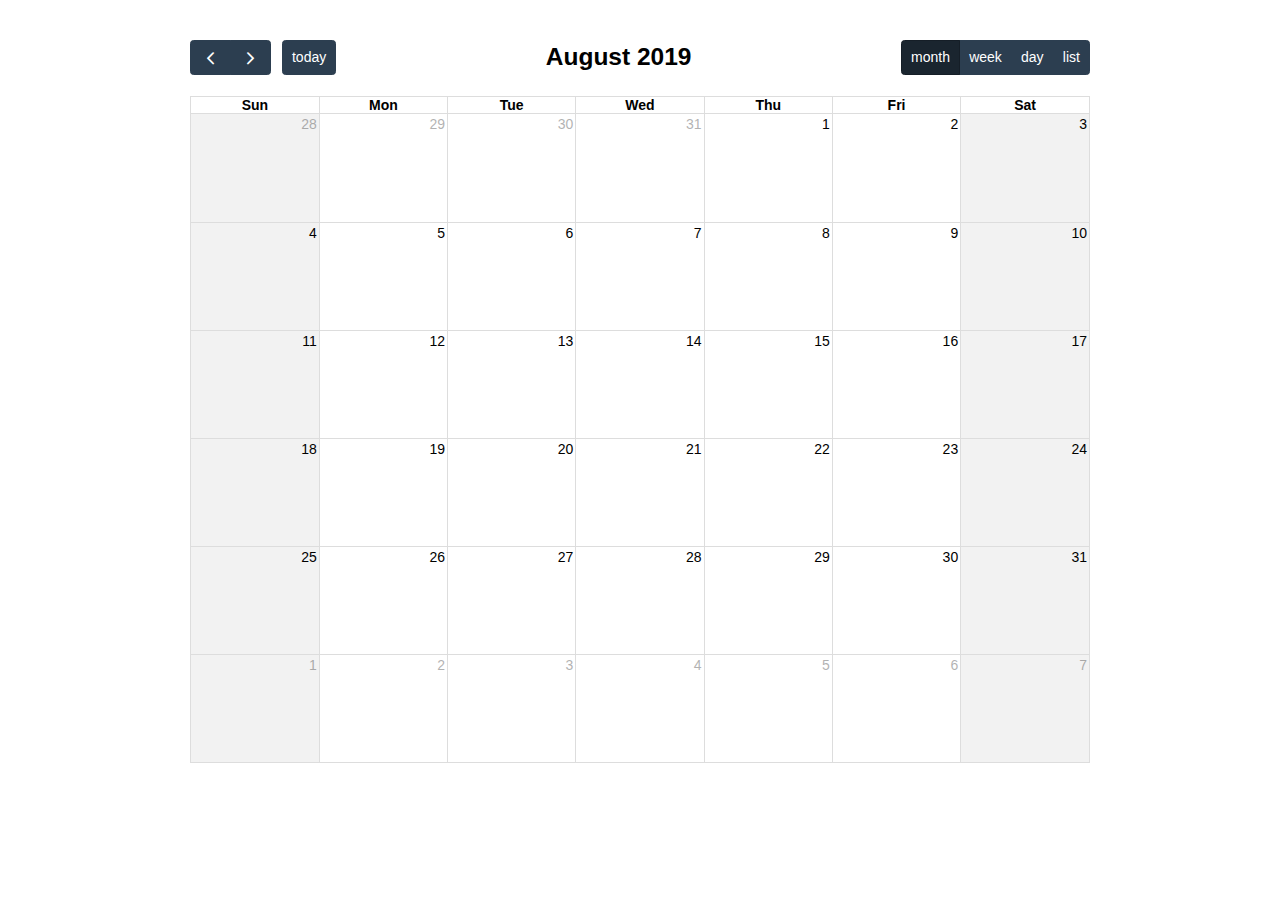
<file: background-events.html>
<!DOCTYPE html>
<html>

<head>
    <meta charset='utf-8' />
    <link href='packages/core/main.css' rel='stylesheet' />
    <link href='packages/daygrid/main.css' rel='stylesheet' />
    <link href='packages/timegrid/main.css' rel='stylesheet' />
    <link href='packages/list/main.css' rel='stylesheet' />
    <script src='packages/core/main.js'></script>
    <script src='packages/interaction/main.js'></script>
    <script src='packages/daygrid/main.js'></script>
    <script src='packages/timegrid/main.js'></script>
    <script src='packages/list/main.js'></script>
    <script>
        document.addEventListener('DOMContentLoaded', function() {
            var calendarEl = document.getElementById('calendar');

            var calendar = new FullCalendar.Calendar(calendarEl, {
                plugins: ['interaction', 'dayGrid', 'timeGrid', 'list'],
                header: {
                    left: 'prev,next today',
                    center: 'title',
                    right: 'dayGridMonth,timeGridWeek,timeGridDay,listMonth'
                },
                defaultDate: '2019-08-12',
                navLinks: true, // can click day/week names to navigate views
                businessHours: true, // display business hours
                editable: true,
                events: [
                    // {
                    //   title: 'Business Lunch',
                    //   start: '2019-08-03T13:00:00',
                    //   constraint: 'businessHours'
                    // },
                    // {
                    //   title: 'Meeting',
                    //   start: '2019-08-13T11:00:00',
                    //   constraint: 'availableForMeeting', // defined below
                    //   color: '#257e4a'
                    // },
                    // {
                    //   title: 'Conference',
                    //   start: '2019-08-18',
                    //   end: '2019-08-20'
                    // },
                    // {
                    //   title: 'Party',
                    //   start: '2019-08-29T20:00:00'
                    // },

                    // // areas where "Meeting" must be dropped
                    // {
                    //   groupId: 'availableForMeeting',
                    //   start: '2019-08-11T10:00:00',
                    //   end: '2019-08-11T16:00:00',
                    //   rendering: 'background'
                    // },
                    // {
                    //   groupId: 'availableForMeeting',
                    //   start: '2019-08-13T10:00:00',
                    //   end: '2019-08-13T16:00:00',
                    //   rendering: 'background'
                    // },

                    // // red areas where no events can be dropped
                    // {
                    //   start: '2019-08-24',
                    //   end: '2019-08-28',
                    //   overlap: false,
                    //   rendering: 'background',
                    //   color: '#ff9f89'
                    // },
                    // {
                    //   start: '2019-08-06',
                    //   end: '2019-08-08',
                    //   overlap: false,
                    //   rendering: 'background',
                    //   color: '#ff9f89'
                    // }
                ]
            });

            calendar.render();
        });
    </script>
    <style>
        body {
            margin: 40px 10px;
            padding: 0;
            font-family: Arial, Helvetica Neue, Helvetica, sans-serif;
            font-size: 14px;
        }
        
        #calendar {
            max-width: 900px;
            margin: 0 auto;
        }
    </style>
</head>

<body>

    <div id='calendar'></div>

</body>

</html>
</file>
<file: packages/core/main.css>
@charset "UTF-8";
.fc {
  direction: ltr;
  text-align: left;
}

.fc-rtl {
  text-align: right;
}

body .fc {
  /* extra precedence to overcome jqui */
  font-size: 1em;
}

/* Colors
--------------------------------------------------------------------------------------------------*/
.fc-highlight {
  /* when user is selecting cells */
  background: #bce8f1;
  opacity: 0.3;
}

.fc-bgevent {
  /* default look for background events */
  background: #8fdf82;
  opacity: 0.3;
}

.fc-nonbusiness {
  /* default look for non-business-hours areas */
  /* will inherit .fc-bgevent's styles */
  background: #d7d7d7;
}

/* Popover
--------------------------------------------------------------------------------------------------*/
.fc-popover {
  position: absolute;
  box-shadow: 0 2px 6px rgba(0, 0, 0, 0.15);
}

.fc-popover .fc-header {
  /* TODO: be more consistent with fc-head/fc-body */
  display: flex;
  flex-direction: row;
  justify-content: space-between;
  align-items: center;
  padding: 2px 4px;
}

.fc-rtl .fc-popover .fc-header {
  flex-direction: row-reverse;
}

.fc-popover .fc-header .fc-title {
  margin: 0 2px;
}

.fc-popover .fc-header .fc-close {
  cursor: pointer;
  opacity: 0.65;
  font-size: 1.1em;
}

/* Misc Reusable Components
--------------------------------------------------------------------------------------------------*/
.fc-divider {
  border-style: solid;
  border-width: 1px;
}

hr.fc-divider {
  height: 0;
  margin: 0;
  padding: 0 0 2px;
  /* height is unreliable across browsers, so use padding */
  border-width: 1px 0;
}

.fc-bg,
.fc-bgevent-skeleton,
.fc-highlight-skeleton,
.fc-mirror-skeleton {
  /* these element should always cling to top-left/right corners */
  position: absolute;
  top: 0;
  left: 0;
  right: 0;
}

.fc-bg {
  bottom: 0;
  /* strech bg to bottom edge */
}

.fc-bg table {
  height: 100%;
  /* strech bg to bottom edge */
}

/* Tables
--------------------------------------------------------------------------------------------------*/
.fc table {
  width: 100%;
  box-sizing: border-box;
  /* fix scrollbar issue in firefox */
  table-layout: fixed;
  border-collapse: collapse;
  border-spacing: 0;
  font-size: 1em;
  /* normalize cross-browser */
}

.fc th {
  text-align: center;
}

.fc th,
.fc td {
  border-style: solid;
  border-width: 1px;
  padding: 0;
  vertical-align: top;
}

.fc td.fc-today {
  border-style: double;
  /* overcome neighboring borders */
}

/* Internal Nav Links
--------------------------------------------------------------------------------------------------*/
a[data-goto] {
  cursor: pointer;
}

a[data-goto]:hover {
  text-decoration: underline;
}

/* Fake Table Rows
--------------------------------------------------------------------------------------------------*/
.fc .fc-row {
  /* extra precedence to overcome themes forcing a 1px border */
  /* no visible border by default. but make available if need be (scrollbar width compensation) */
  border-style: solid;
  border-width: 0;
}

.fc-row table {
  /* don't put left/right border on anything within a fake row.
     the outer tbody will worry about this */
  border-left: 0 hidden transparent;
  border-right: 0 hidden transparent;
  /* no bottom borders on rows */
  border-bottom: 0 hidden transparent;
}

.fc-row:first-child table {
  border-top: 0 hidden transparent;
  /* no top border on first row */
}

/* Day Row (used within the header and the DayGrid)
--------------------------------------------------------------------------------------------------*/
.fc-row {
  position: relative;
}

.fc-row .fc-bg {
  z-index: 1;
}

/* highlighting cells & background event skeleton */
.fc-row .fc-bgevent-skeleton,
.fc-row .fc-highlight-skeleton {
  bottom: 0;
  /* stretch skeleton to bottom of row */
}

.fc-row .fc-bgevent-skeleton table,
.fc-row .fc-highlight-skeleton table {
  height: 100%;
  /* stretch skeleton to bottom of row */
}

.fc-row .fc-highlight-skeleton td,
.fc-row .fc-bgevent-skeleton td {
  border-color: transparent;
}

.fc-row .fc-bgevent-skeleton {
  z-index: 2;
}

.fc-row .fc-highlight-skeleton {
  z-index: 3;
}

/*
row content (which contains day/week numbers and events) as well as "mirror" (which contains
temporary rendered events).
*/
.fc-row .fc-content-skeleton {
  position: relative;
  z-index: 4;
  padding-bottom: 2px;
  /* matches the space above the events */
}

.fc-row .fc-mirror-skeleton {
  z-index: 5;
}

.fc .fc-row .fc-content-skeleton table,
.fc .fc-row .fc-content-skeleton td,
.fc .fc-row .fc-mirror-skeleton td {
  /* see-through to the background below */
  /* extra precedence to prevent theme-provided backgrounds */
  background: none;
  /* in case <td>s are globally styled */
  border-color: transparent;
}

.fc-row .fc-content-skeleton td,
.fc-row .fc-mirror-skeleton td {
  /* don't put a border between events and/or the day number */
  border-bottom: 0;
}

.fc-row .fc-content-skeleton tbody td,
.fc-row .fc-mirror-skeleton tbody td {
  /* don't put a border between event cells */
  border-top: 0;
}

/* Scrolling Container
--------------------------------------------------------------------------------------------------*/
.fc-scroller {
  -webkit-overflow-scrolling: touch;
}

/* TODO: move to timegrid/daygrid */
.fc-scroller > .fc-day-grid,
.fc-scroller > .fc-time-grid {
  position: relative;
  /* re-scope all positions */
  width: 100%;
  /* hack to force re-sizing this inner element when scrollbars appear/disappear */
}

/* Global Event Styles
--------------------------------------------------------------------------------------------------*/
.fc-event {
  position: relative;
  /* for resize handle and other inner positioning */
  display: block;
  /* make the <a> tag block */
  font-size: 0.85em;
  line-height: 1.4;
  border-radius: 3px;
  border: 1px solid #3788d8;
}

.fc-event,
.fc-event-dot {
  background-color: #3788d8;
  /* default BACKGROUND color */
}

.fc-event,
.fc-event:hover {
  color: #fff;
  /* default TEXT color */
  text-decoration: none;
  /* if <a> has an href */
}

.fc-event[href],
.fc-event.fc-draggable {
  cursor: pointer;
  /* give events with links and draggable events a hand mouse pointer */
}

.fc-not-allowed,
.fc-not-allowed .fc-event {
  /* to override an event's custom cursor */
  cursor: not-allowed;
}

.fc-event .fc-content {
  position: relative;
  z-index: 2;
}

/* resizer (cursor AND touch devices) */
.fc-event .fc-resizer {
  position: absolute;
  z-index: 4;
}

/* resizer (touch devices) */
.fc-event .fc-resizer {
  display: none;
}

.fc-event.fc-allow-mouse-resize .fc-resizer,
.fc-event.fc-selected .fc-resizer {
  /* only show when hovering or selected (with touch) */
  display: block;
}

/* hit area */
.fc-event.fc-selected .fc-resizer:before {
  /* 40x40 touch area */
  content: "";
  position: absolute;
  z-index: 9999;
  /* user of this util can scope within a lower z-index */
  top: 50%;
  left: 50%;
  width: 40px;
  height: 40px;
  margin-left: -20px;
  margin-top: -20px;
}

/* Event Selection (only for touch devices)
--------------------------------------------------------------------------------------------------*/
.fc-event.fc-selected {
  z-index: 9999 !important;
  /* overcomes inline z-index */
  box-shadow: 0 2px 5px rgba(0, 0, 0, 0.2);
}

.fc-event.fc-selected:after {
  content: "";
  position: absolute;
  z-index: 1;
  /* same z-index as fc-bg, behind text */
  /* overcome the borders */
  top: -1px;
  right: -1px;
  bottom: -1px;
  left: -1px;
  /* darkening effect */
  background: #000;
  opacity: 0.25;
}

/* Event Dragging
--------------------------------------------------------------------------------------------------*/
.fc-event.fc-dragging.fc-selected {
  box-shadow: 0 2px 7px rgba(0, 0, 0, 0.3);
}

.fc-event.fc-dragging:not(.fc-selected) {
  opacity: 0.75;
}

/* Horizontal Events
--------------------------------------------------------------------------------------------------*/
/* bigger touch area when selected */
.fc-h-event.fc-selected:before {
  content: "";
  position: absolute;
  z-index: 3;
  /* below resizers */
  top: -10px;
  bottom: -10px;
  left: 0;
  right: 0;
}

/* events that are continuing to/from another week. kill rounded corners and butt up against edge */
.fc-ltr .fc-h-event.fc-not-start,
.fc-rtl .fc-h-event.fc-not-end {
  margin-left: 0;
  border-left-width: 0;
  padding-left: 1px;
  /* replace the border with padding */
  border-top-left-radius: 0;
  border-bottom-left-radius: 0;
}

.fc-ltr .fc-h-event.fc-not-end,
.fc-rtl .fc-h-event.fc-not-start {
  margin-right: 0;
  border-right-width: 0;
  padding-right: 1px;
  /* replace the border with padding */
  border-top-right-radius: 0;
  border-bottom-right-radius: 0;
}

/* resizer (cursor AND touch devices) */
/* left resizer  */
.fc-ltr .fc-h-event .fc-start-resizer,
.fc-rtl .fc-h-event .fc-end-resizer {
  cursor: w-resize;
  left: -1px;
  /* overcome border */
}

/* right resizer */
.fc-ltr .fc-h-event .fc-end-resizer,
.fc-rtl .fc-h-event .fc-start-resizer {
  cursor: e-resize;
  right: -1px;
  /* overcome border */
}

/* resizer (mouse devices) */
.fc-h-event.fc-allow-mouse-resize .fc-resizer {
  width: 7px;
  top: -1px;
  /* overcome top border */
  bottom: -1px;
  /* overcome bottom border */
}

/* resizer (touch devices) */
.fc-h-event.fc-selected .fc-resizer {
  /* 8x8 little dot */
  border-radius: 4px;
  border-width: 1px;
  width: 6px;
  height: 6px;
  border-style: solid;
  border-color: inherit;
  background: #fff;
  /* vertically center */
  top: 50%;
  margin-top: -4px;
}

/* left resizer  */
.fc-ltr .fc-h-event.fc-selected .fc-start-resizer,
.fc-rtl .fc-h-event.fc-selected .fc-end-resizer {
  margin-left: -4px;
  /* centers the 8x8 dot on the left edge */
}

/* right resizer */
.fc-ltr .fc-h-event.fc-selected .fc-end-resizer,
.fc-rtl .fc-h-event.fc-selected .fc-start-resizer {
  margin-right: -4px;
  /* centers the 8x8 dot on the right edge */
}

/* DayGrid events
----------------------------------------------------------------------------------------------------
We use the full "fc-day-grid-event" class instead of using descendants because the event won't
be a descendant of the grid when it is being dragged.
*/
.fc-day-grid-event {
  margin: 1px 2px 0;
  /* spacing between events and edges */
  padding: 0 1px;
}

tr:first-child > td > .fc-day-grid-event {
  margin-top: 2px;
  /* a little bit more space before the first event */
}

.fc-mirror-skeleton tr:first-child > td > .fc-day-grid-event {
  margin-top: 0;
  /* except for mirror skeleton */
}

.fc-day-grid-event .fc-content {
  /* force events to be one-line tall */
  white-space: nowrap;
  overflow: hidden;
}

.fc-day-grid-event .fc-time {
  font-weight: bold;
}

/* resizer (cursor devices) */
/* left resizer  */
.fc-ltr .fc-day-grid-event.fc-allow-mouse-resize .fc-start-resizer,
.fc-rtl .fc-day-grid-event.fc-allow-mouse-resize .fc-end-resizer {
  margin-left: -2px;
  /* to the day cell's edge */
}

/* right resizer */
.fc-ltr .fc-day-grid-event.fc-allow-mouse-resize .fc-end-resizer,
.fc-rtl .fc-day-grid-event.fc-allow-mouse-resize .fc-start-resizer {
  margin-right: -2px;
  /* to the day cell's edge */
}

/* Event Limiting
--------------------------------------------------------------------------------------------------*/
/* "more" link that represents hidden events */
a.fc-more {
  margin: 1px 3px;
  font-size: 0.85em;
  cursor: pointer;
  text-decoration: none;
}

a.fc-more:hover {
  text-decoration: underline;
}

.fc-limited {
  /* rows and cells that are hidden because of a "more" link */
  display: none;
}

/* popover that appears when "more" link is clicked */
.fc-day-grid .fc-row {
  z-index: 1;
  /* make the "more" popover one higher than this */
}

.fc-more-popover {
  z-index: 2;
  width: 220px;
}

.fc-more-popover .fc-event-container {
  padding: 10px;
}

/* Now Indicator
--------------------------------------------------------------------------------------------------*/
.fc-now-indicator {
  position: absolute;
  border: 0 solid red;
}

/* Utilities
--------------------------------------------------------------------------------------------------*/
.fc-unselectable {
  -webkit-user-select: none;
  -khtml-user-select: none;
  -moz-user-select: none;
  -ms-user-select: none;
  user-select: none;
  -webkit-touch-callout: none;
  -webkit-tap-highlight-color: rgba(0, 0, 0, 0);
}

/*
TODO: more distinction between this file and common.css
*/
/* Colors
--------------------------------------------------------------------------------------------------*/
.fc-unthemed th,
.fc-unthemed td,
.fc-unthemed thead,
.fc-unthemed tbody,
.fc-unthemed .fc-divider,
.fc-unthemed .fc-row,
.fc-unthemed .fc-content,
.fc-unthemed .fc-popover,
.fc-unthemed .fc-list-view,
.fc-unthemed .fc-list-heading td {
  border-color: #ddd;
}

.fc-unthemed .fc-popover {
  background-color: #fff;
}

.fc-unthemed .fc-divider,
.fc-unthemed .fc-popover .fc-header,
.fc-unthemed .fc-list-heading td {
  background: #eee;
}

.fc-unthemed td.fc-today {
  background: #fcf8e3;
}

.fc-unthemed .fc-disabled-day {
  background: #d7d7d7;
  opacity: 0.3;
}

/* Icons
--------------------------------------------------------------------------------------------------
from https://feathericons.com/ and built with IcoMoon
*/
@font-face {
  font-family: "fcicons";
  src: url("[data-uri]") format("truetype");
  font-weight: normal;
  font-style: normal;
}
.fc-icon {
  /* use !important to prevent issues with browser extensions that change fonts */
  font-family: "fcicons" !important;
  speak: none;
  font-style: normal;
  font-weight: normal;
  font-variant: normal;
  text-transform: none;
  line-height: 1;
  /* Better Font Rendering =========== */
  -webkit-font-smoothing: antialiased;
  -moz-osx-font-smoothing: grayscale;
}

.fc-icon-chevron-left:before {
  content: "";
}

.fc-icon-chevron-right:before {
  content: "";
}

.fc-icon-chevrons-left:before {
  content: "";
}

.fc-icon-chevrons-right:before {
  content: "";
}

.fc-icon-minus-square:before {
  content: "";
}

.fc-icon-plus-square:before {
  content: "";
}

.fc-icon-x:before {
  content: "";
}

.fc-icon {
  display: inline-block;
  width: 1em;
  height: 1em;
  text-align: center;
}

/* Buttons
--------------------------------------------------------------------------------------------------
Lots taken from Flatly (MIT): https://bootswatch.com/4/flatly/bootstrap.css
*/
/* reset */
.fc-button {
  border-radius: 0;
  overflow: visible;
  text-transform: none;
  margin: 0;
  font-family: inherit;
  font-size: inherit;
  line-height: inherit;
}

.fc-button:focus {
  outline: 1px dotted;
  outline: 5px auto -webkit-focus-ring-color;
}

.fc-button {
  -webkit-appearance: button;
}

.fc-button:not(:disabled) {
  cursor: pointer;
}

.fc-button::-moz-focus-inner {
  padding: 0;
  border-style: none;
}

/* theme */
.fc-button {
  display: inline-block;
  font-weight: 400;
  color: #212529;
  text-align: center;
  vertical-align: middle;
  -webkit-user-select: none;
  -moz-user-select: none;
  -ms-user-select: none;
  user-select: none;
  background-color: transparent;
  border: 1px solid transparent;
  padding: 0.4em 0.65em;
  font-size: 1em;
  line-height: 1.5;
  border-radius: 0.25em;
}

.fc-button:hover {
  color: #212529;
  text-decoration: none;
}

.fc-button:focus {
  outline: 0;
  -webkit-box-shadow: 0 0 0 0.2rem rgba(44, 62, 80, 0.25);
  box-shadow: 0 0 0 0.2rem rgba(44, 62, 80, 0.25);
}

.fc-button:disabled {
  opacity: 0.65;
}

/* "primary" coloring */
.fc-button-primary {
  color: #fff;
  background-color: #2C3E50;
  border-color: #2C3E50;
}

.fc-button-primary:hover {
  color: #fff;
  background-color: #1e2b37;
  border-color: #1a252f;
}

.fc-button-primary:focus {
  -webkit-box-shadow: 0 0 0 0.2rem rgba(76, 91, 106, 0.5);
  box-shadow: 0 0 0 0.2rem rgba(76, 91, 106, 0.5);
}

.fc-button-primary:disabled {
  color: #fff;
  background-color: #2C3E50;
  border-color: #2C3E50;
}

.fc-button-primary:not(:disabled):active,
.fc-button-primary:not(:disabled).fc-button-active {
  color: #fff;
  background-color: #1a252f;
  border-color: #151e27;
}

.fc-button-primary:not(:disabled):active:focus,
.fc-button-primary:not(:disabled).fc-button-active:focus {
  -webkit-box-shadow: 0 0 0 0.2rem rgba(76, 91, 106, 0.5);
  box-shadow: 0 0 0 0.2rem rgba(76, 91, 106, 0.5);
}

/* icons within buttons */
.fc-button .fc-icon {
  vertical-align: middle;
  font-size: 1.5em;
}

/* Buttons Groups
--------------------------------------------------------------------------------------------------*/
.fc-button-group {
  position: relative;
  display: -webkit-inline-box;
  display: -ms-inline-flexbox;
  display: inline-flex;
  vertical-align: middle;
}

.fc-button-group > .fc-button {
  position: relative;
  -webkit-box-flex: 1;
  -ms-flex: 1 1 auto;
  flex: 1 1 auto;
}

.fc-button-group > .fc-button:hover {
  z-index: 1;
}

.fc-button-group > .fc-button:focus,
.fc-button-group > .fc-button:active,
.fc-button-group > .fc-button.fc-button-active {
  z-index: 1;
}

.fc-button-group > .fc-button:not(:first-child) {
  margin-left: -1px;
}

.fc-button-group > .fc-button:not(:last-child) {
  border-top-right-radius: 0;
  border-bottom-right-radius: 0;
}

.fc-button-group > .fc-button:not(:first-child) {
  border-top-left-radius: 0;
  border-bottom-left-radius: 0;
}

/* Popover
--------------------------------------------------------------------------------------------------*/
.fc-unthemed .fc-popover {
  border-width: 1px;
  border-style: solid;
}

/* List View
--------------------------------------------------------------------------------------------------*/
.fc-unthemed .fc-list-item:hover td {
  background-color: #f5f5f5;
}

/* Toolbar
--------------------------------------------------------------------------------------------------*/
.fc-toolbar {
  display: flex;
  justify-content: space-between;
  align-items: center;
}

.fc-toolbar.fc-header-toolbar {
  margin-bottom: 1.5em;
}

.fc-toolbar.fc-footer-toolbar {
  margin-top: 1.5em;
}

/* inner content */
.fc-toolbar > * > :not(:first-child) {
  margin-left: 0.75em;
}

.fc-toolbar h2 {
  font-size: 1.75em;
  margin: 0;
}

/* View Structure
--------------------------------------------------------------------------------------------------*/
.fc-view-container {
  position: relative;
}

/* undo twitter bootstrap's box-sizing rules. normalizes positioning techniques */
/* don't do this for the toolbar because we'll want bootstrap to style those buttons as some pt */
.fc-view-container *,
.fc-view-container *:before,
.fc-view-container *:after {
  -webkit-box-sizing: content-box;
  -moz-box-sizing: content-box;
  box-sizing: content-box;
}

.fc-view,
.fc-view > table {
  /* so dragged elements can be above the view's main element */
  position: relative;
  z-index: 1;
}

@media print {
  .fc {
    max-width: 100% !important;
  }

  /* Global Event Restyling
  --------------------------------------------------------------------------------------------------*/
  .fc-event {
    background: #fff !important;
    color: #000 !important;
    page-break-inside: avoid;
  }

  .fc-event .fc-resizer {
    display: none;
  }

  /* Table & Day-Row Restyling
  --------------------------------------------------------------------------------------------------*/
  .fc th,
.fc td,
.fc hr,
.fc thead,
.fc tbody,
.fc-row {
    border-color: #ccc !important;
    background: #fff !important;
  }

  /* kill the overlaid, absolutely-positioned components */
  /* common... */
  .fc-bg,
.fc-bgevent-skeleton,
.fc-highlight-skeleton,
.fc-mirror-skeleton,
.fc-bgevent-container,
.fc-business-container,
.fc-highlight-container,
.fc-mirror-container {
    display: none;
  }

  /* don't force a min-height on rows (for DayGrid) */
  .fc tbody .fc-row {
    height: auto !important;
    /* undo height that JS set in distributeHeight */
    min-height: 0 !important;
    /* undo the min-height from each view's specific stylesheet */
  }

  .fc tbody .fc-row .fc-content-skeleton {
    position: static;
    /* undo .fc-rigid */
    padding-bottom: 0 !important;
    /* use a more border-friendly method for this... */
  }

  .fc tbody .fc-row .fc-content-skeleton tbody tr:last-child td {
    /* only works in newer browsers */
    padding-bottom: 1em;
    /* ...gives space within the skeleton. also ensures min height in a way */
  }

  .fc tbody .fc-row .fc-content-skeleton table {
    /* provides a min-height for the row, but only effective for IE, which exaggerates this value,
       making it look more like 3em. for other browers, it will already be this tall */
    height: 1em;
  }

  /* Undo month-view event limiting. Display all events and hide the "more" links
  --------------------------------------------------------------------------------------------------*/
  .fc-more-cell,
.fc-more {
    display: none !important;
  }

  .fc tr.fc-limited {
    display: table-row !important;
  }

  .fc td.fc-limited {
    display: table-cell !important;
  }

  .fc-popover {
    display: none;
    /* never display the "more.." popover in print mode */
  }

  /* TimeGrid Restyling
  --------------------------------------------------------------------------------------------------*/
  /* undo the min-height 100% trick used to fill the container's height */
  .fc-time-grid {
    min-height: 0 !important;
  }

  /* don't display the side axis at all ("all-day" and time cells) */
  .fc-timeGrid-view .fc-axis {
    display: none;
  }

  /* don't display the horizontal lines */
  .fc-slats,
.fc-time-grid hr {
    /* this hr is used when height is underused and needs to be filled */
    display: none !important;
    /* important overrides inline declaration */
  }

  /* let the container that holds the events be naturally positioned and create real height */
  .fc-time-grid .fc-content-skeleton {
    position: static;
  }

  /* in case there are no events, we still want some height */
  .fc-time-grid .fc-content-skeleton table {
    height: 4em;
  }

  /* kill the horizontal spacing made by the event container. event margins will be done below */
  .fc-time-grid .fc-event-container {
    margin: 0 !important;
  }

  /* TimeGrid *Event* Restyling
  --------------------------------------------------------------------------------------------------*/
  /* naturally position events, vertically stacking them */
  .fc-time-grid .fc-event {
    position: static !important;
    margin: 3px 2px !important;
  }

  /* for events that continue to a future day, give the bottom border back */
  .fc-time-grid .fc-event.fc-not-end {
    border-bottom-width: 1px !important;
  }

  /* indicate the event continues via "..." text */
  .fc-time-grid .fc-event.fc-not-end:after {
    content: "...";
  }

  /* for events that are continuations from previous days, give the top border back */
  .fc-time-grid .fc-event.fc-not-start {
    border-top-width: 1px !important;
  }

  /* indicate the event is a continuation via "..." text */
  .fc-time-grid .fc-event.fc-not-start:before {
    content: "...";
  }

  /* time */
  /* undo a previous declaration and let the time text span to a second line */
  .fc-time-grid .fc-event .fc-time {
    white-space: normal !important;
  }

  /* hide the the time that is normally displayed... */
  .fc-time-grid .fc-event .fc-time span {
    display: none;
  }

  /* ...replace it with a more verbose version (includes AM/PM) stored in an html attribute */
  .fc-time-grid .fc-event .fc-time:after {
    content: attr(data-full);
  }

  /* Vertical Scroller & Containers
  --------------------------------------------------------------------------------------------------*/
  /* kill the scrollbars and allow natural height */
  .fc-scroller,
.fc-day-grid-container,
.fc-time-grid-container {
    /* */
    overflow: visible !important;
    height: auto !important;
  }

  /* kill the horizontal border/padding used to compensate for scrollbars */
  .fc-row {
    border: 0 !important;
    margin: 0 !important;
  }

  /* Button Controls
  --------------------------------------------------------------------------------------------------*/
  .fc-button-group,
.fc button {
    display: none;
    /* don't display any button-related controls */
  }
}
</file>
<file: packages/daygrid/main.css>
/* DayGridView
--------------------------------------------------------------------------------------------------*/
/* day row structure */
.fc-dayGridWeek-view .fc-content-skeleton,
.fc-dayGridDay-view .fc-content-skeleton {
  /* there may be week numbers in these views, so no padding-top */
  padding-bottom: 1em;
  /* ensure a space at bottom of cell for user selecting/clicking */
}

.fc-dayGrid-view .fc-body .fc-row {
  min-height: 4em;
  /* ensure that all rows are at least this tall */
}

/* a "rigid" row will take up a constant amount of height because content-skeleton is absolute */
.fc-row.fc-rigid {
  overflow: hidden;
}

.fc-row.fc-rigid .fc-content-skeleton {
  position: absolute;
  top: 0;
  left: 0;
  right: 0;
}

/* week and day number styling */
.fc-day-top.fc-other-month {
  opacity: 0.3;
}

.fc-dayGrid-view .fc-week-number,
.fc-dayGrid-view .fc-day-number {
  padding: 2px;
}

.fc-dayGrid-view th.fc-week-number,
.fc-dayGrid-view th.fc-day-number {
  padding: 0 2px;
  /* column headers can't have as much v space */
}

.fc-ltr .fc-dayGrid-view .fc-day-top .fc-day-number {
  float: right;
}

.fc-rtl .fc-dayGrid-view .fc-day-top .fc-day-number {
  float: left;
}

.fc-ltr .fc-dayGrid-view .fc-day-top .fc-week-number {
  float: left;
  border-radius: 0 0 3px 0;
}

.fc-rtl .fc-dayGrid-view .fc-day-top .fc-week-number {
  float: right;
  border-radius: 0 0 0 3px;
}

.fc-dayGrid-view .fc-day-top .fc-week-number {
  min-width: 1.5em;
  text-align: center;
  background-color: #f2f2f2;
  color: #808080;
}

/* when week/day number have own column */
.fc-dayGrid-view td.fc-week-number {
  text-align: center;
}

.fc-dayGrid-view td.fc-week-number > * {
  /* work around the way we do column resizing and ensure a minimum width */
  display: inline-block;
  min-width: 1.25em;
}
</file>
<file: packages/timegrid/main.css>
@charset "UTF-8";
/* TimeGridView all-day area
--------------------------------------------------------------------------------------------------*/
.fc-timeGrid-view .fc-day-grid {
  position: relative;
  z-index: 2;
  /* so the "more.." popover will be over the time grid */
}

.fc-timeGrid-view .fc-day-grid .fc-row {
  min-height: 3em;
  /* all-day section will never get shorter than this */
}

.fc-timeGrid-view .fc-day-grid .fc-row .fc-content-skeleton {
  padding-bottom: 1em;
  /* give space underneath events for clicking/selecting days */
}

/* TimeGrid axis running down the side (for both the all-day area and the slot area)
--------------------------------------------------------------------------------------------------*/
.fc .fc-axis {
  /* .fc to overcome default cell styles */
  vertical-align: middle;
  padding: 0 4px;
  white-space: nowrap;
}

.fc-ltr .fc-axis {
  text-align: right;
}

.fc-rtl .fc-axis {
  text-align: left;
}

/* TimeGrid Structure
--------------------------------------------------------------------------------------------------*/
.fc-time-grid-container,
.fc-time-grid {
  /* so slats/bg/content/etc positions get scoped within here */
  position: relative;
  z-index: 1;
}

.fc-time-grid {
  min-height: 100%;
  /* so if height setting is 'auto', .fc-bg stretches to fill height */
}

.fc-time-grid table {
  /* don't put outer borders on slats/bg/content/etc */
  border: 0 hidden transparent;
}

.fc-time-grid > .fc-bg {
  z-index: 1;
}

.fc-time-grid .fc-slats,
.fc-time-grid > hr {
  /* the <hr> TimeGridView injects when grid is shorter than scroller */
  position: relative;
  z-index: 2;
}

.fc-time-grid .fc-content-col {
  position: relative;
  /* because now-indicator lives directly inside */
}

.fc-time-grid .fc-content-skeleton {
  position: absolute;
  z-index: 3;
  top: 0;
  left: 0;
  right: 0;
}

/* divs within a cell within the fc-content-skeleton */
.fc-time-grid .fc-business-container {
  position: relative;
  z-index: 1;
}

.fc-time-grid .fc-bgevent-container {
  position: relative;
  z-index: 2;
}

.fc-time-grid .fc-highlight-container {
  position: relative;
  z-index: 3;
}

.fc-time-grid .fc-event-container {
  position: relative;
  z-index: 4;
}

.fc-time-grid .fc-now-indicator-line {
  z-index: 5;
}

.fc-time-grid .fc-mirror-container {
  /* also is fc-event-container */
  position: relative;
  z-index: 6;
}

/* TimeGrid Slats (lines that run horizontally)
--------------------------------------------------------------------------------------------------*/
.fc-time-grid .fc-slats td {
  height: 1.5em;
  border-bottom: 0;
  /* each cell is responsible for its top border */
}

.fc-time-grid .fc-slats .fc-minor td {
  border-top-style: dotted;
}

/* TimeGrid Highlighting Slots
--------------------------------------------------------------------------------------------------*/
.fc-time-grid .fc-highlight-container {
  /* a div within a cell within the fc-highlight-skeleton */
  position: relative;
  /* scopes the left/right of the fc-highlight to be in the column */
}

.fc-time-grid .fc-highlight {
  position: absolute;
  left: 0;
  right: 0;
  /* top and bottom will be in by JS */
}

/* TimeGrid Event Containment
--------------------------------------------------------------------------------------------------*/
.fc-ltr .fc-time-grid .fc-event-container {
  /* space on the sides of events for LTR (default) */
  margin: 0 2.5% 0 2px;
}

.fc-rtl .fc-time-grid .fc-event-container {
  /* space on the sides of events for RTL */
  margin: 0 2px 0 2.5%;
}

.fc-time-grid .fc-event,
.fc-time-grid .fc-bgevent {
  position: absolute;
  z-index: 1;
  /* scope inner z-index's */
}

.fc-time-grid .fc-bgevent {
  /* background events always span full width */
  left: 0;
  right: 0;
}

/* TimeGrid Event Styling
----------------------------------------------------------------------------------------------------
We use the full "fc-time-grid-event" class instead of using descendants because the event won't
be a descendant of the grid when it is being dragged.
*/
.fc-time-grid-event {
  margin-bottom: 1px;
}

.fc-time-grid-event-inset {
  -webkit-box-shadow: 0px 0px 0px 1px #fff;
  box-shadow: 0px 0px 0px 1px #fff;
}

.fc-time-grid-event.fc-not-start {
  /* events that are continuing from another day */
  /* replace space made by the top border with padding */
  border-top-width: 0;
  padding-top: 1px;
  /* remove top rounded corners */
  border-top-left-radius: 0;
  border-top-right-radius: 0;
}

.fc-time-grid-event.fc-not-end {
  /* replace space made by the top border with padding */
  border-bottom-width: 0;
  padding-bottom: 1px;
  /* remove bottom rounded corners */
  border-bottom-left-radius: 0;
  border-bottom-right-radius: 0;
}

.fc-time-grid-event .fc-content {
  overflow: hidden;
  max-height: 100%;
}

.fc-time-grid-event .fc-time,
.fc-time-grid-event .fc-title {
  padding: 0 1px;
}

.fc-time-grid-event .fc-time {
  font-size: 0.85em;
  white-space: nowrap;
}

/* short mode, where time and title are on the same line */
.fc-time-grid-event.fc-short .fc-content {
  /* don't wrap to second line (now that contents will be inline) */
  white-space: nowrap;
}

.fc-time-grid-event.fc-short .fc-time,
.fc-time-grid-event.fc-short .fc-title {
  /* put the time and title on the same line */
  display: inline-block;
  vertical-align: top;
}

.fc-time-grid-event.fc-short .fc-time span {
  display: none;
  /* don't display the full time text... */
}

.fc-time-grid-event.fc-short .fc-time:before {
  content: attr(data-start);
  /* ...instead, display only the start time */
}

.fc-time-grid-event.fc-short .fc-time:after {
  content: " - ";
  /* seperate with a dash, wrapped in nbsp's */
}

.fc-time-grid-event.fc-short .fc-title {
  font-size: 0.85em;
  /* make the title text the same size as the time */
  padding: 0;
  /* undo padding from above */
}

/* resizer (cursor device) */
.fc-time-grid-event.fc-allow-mouse-resize .fc-resizer {
  left: 0;
  right: 0;
  bottom: 0;
  height: 8px;
  overflow: hidden;
  line-height: 8px;
  font-size: 11px;
  font-family: monospace;
  text-align: center;
  cursor: s-resize;
}

.fc-time-grid-event.fc-allow-mouse-resize .fc-resizer:after {
  content: "=";
}

/* resizer (touch device) */
.fc-time-grid-event.fc-selected .fc-resizer {
  /* 10x10 dot */
  border-radius: 5px;
  border-width: 1px;
  width: 8px;
  height: 8px;
  border-style: solid;
  border-color: inherit;
  background: #fff;
  /* horizontally center */
  left: 50%;
  margin-left: -5px;
  /* center on the bottom edge */
  bottom: -5px;
}

/* Now Indicator
--------------------------------------------------------------------------------------------------*/
.fc-time-grid .fc-now-indicator-line {
  border-top-width: 1px;
  left: 0;
  right: 0;
}

/* arrow on axis */
.fc-time-grid .fc-now-indicator-arrow {
  margin-top: -5px;
  /* vertically center on top coordinate */
}

.fc-ltr .fc-time-grid .fc-now-indicator-arrow {
  left: 0;
  /* triangle pointing right... */
  border-width: 5px 0 5px 6px;
  border-top-color: transparent;
  border-bottom-color: transparent;
}

.fc-rtl .fc-time-grid .fc-now-indicator-arrow {
  right: 0;
  /* triangle pointing left... */
  border-width: 5px 6px 5px 0;
  border-top-color: transparent;
  border-bottom-color: transparent;
}
</file>
<file: packages/list/main.css>
/* List View
--------------------------------------------------------------------------------------------------*/
/* possibly reusable */
.fc-event-dot {
  display: inline-block;
  width: 10px;
  height: 10px;
  border-radius: 5px;
}

/* view wrapper */
.fc-rtl .fc-list-view {
  direction: rtl;
  /* unlike core views, leverage browser RTL */
}

.fc-list-view {
  border-width: 1px;
  border-style: solid;
}

/* table resets */
.fc .fc-list-table {
  table-layout: auto;
  /* for shrinkwrapping cell content */
}

.fc-list-table td {
  border-width: 1px 0 0;
  padding: 8px 14px;
}

.fc-list-table tr:first-child td {
  border-top-width: 0;
}

/* day headings with the list */
.fc-list-heading {
  border-bottom-width: 1px;
}

.fc-list-heading td {
  font-weight: bold;
}

.fc-ltr .fc-list-heading-main {
  float: left;
}

.fc-ltr .fc-list-heading-alt {
  float: right;
}

.fc-rtl .fc-list-heading-main {
  float: right;
}

.fc-rtl .fc-list-heading-alt {
  float: left;
}

/* event list items */
.fc-list-item.fc-has-url {
  cursor: pointer;
  /* whole row will be clickable */
}

.fc-list-item-marker,
.fc-list-item-time {
  white-space: nowrap;
  width: 1px;
}

/* make the dot closer to the event title */
.fc-ltr .fc-list-item-marker {
  padding-right: 0;
}

.fc-rtl .fc-list-item-marker {
  padding-left: 0;
}

.fc-list-item-title a {
  /* every event title cell has an <a> tag */
  text-decoration: none;
  color: inherit;
}

.fc-list-item-title a[href]:hover {
  /* hover effect only on titles with hrefs */
  text-decoration: underline;
}

/* message when no events */
.fc-list-empty-wrap2 {
  position: absolute;
  top: 0;
  left: 0;
  right: 0;
  bottom: 0;
}

.fc-list-empty-wrap1 {
  width: 100%;
  height: 100%;
  display: table;
}

.fc-list-empty {
  display: table-cell;
  vertical-align: middle;
  text-align: center;
}

.fc-unthemed .fc-list-empty {
  /* theme will provide own background */
  background-color: #eee;
}
</file>
